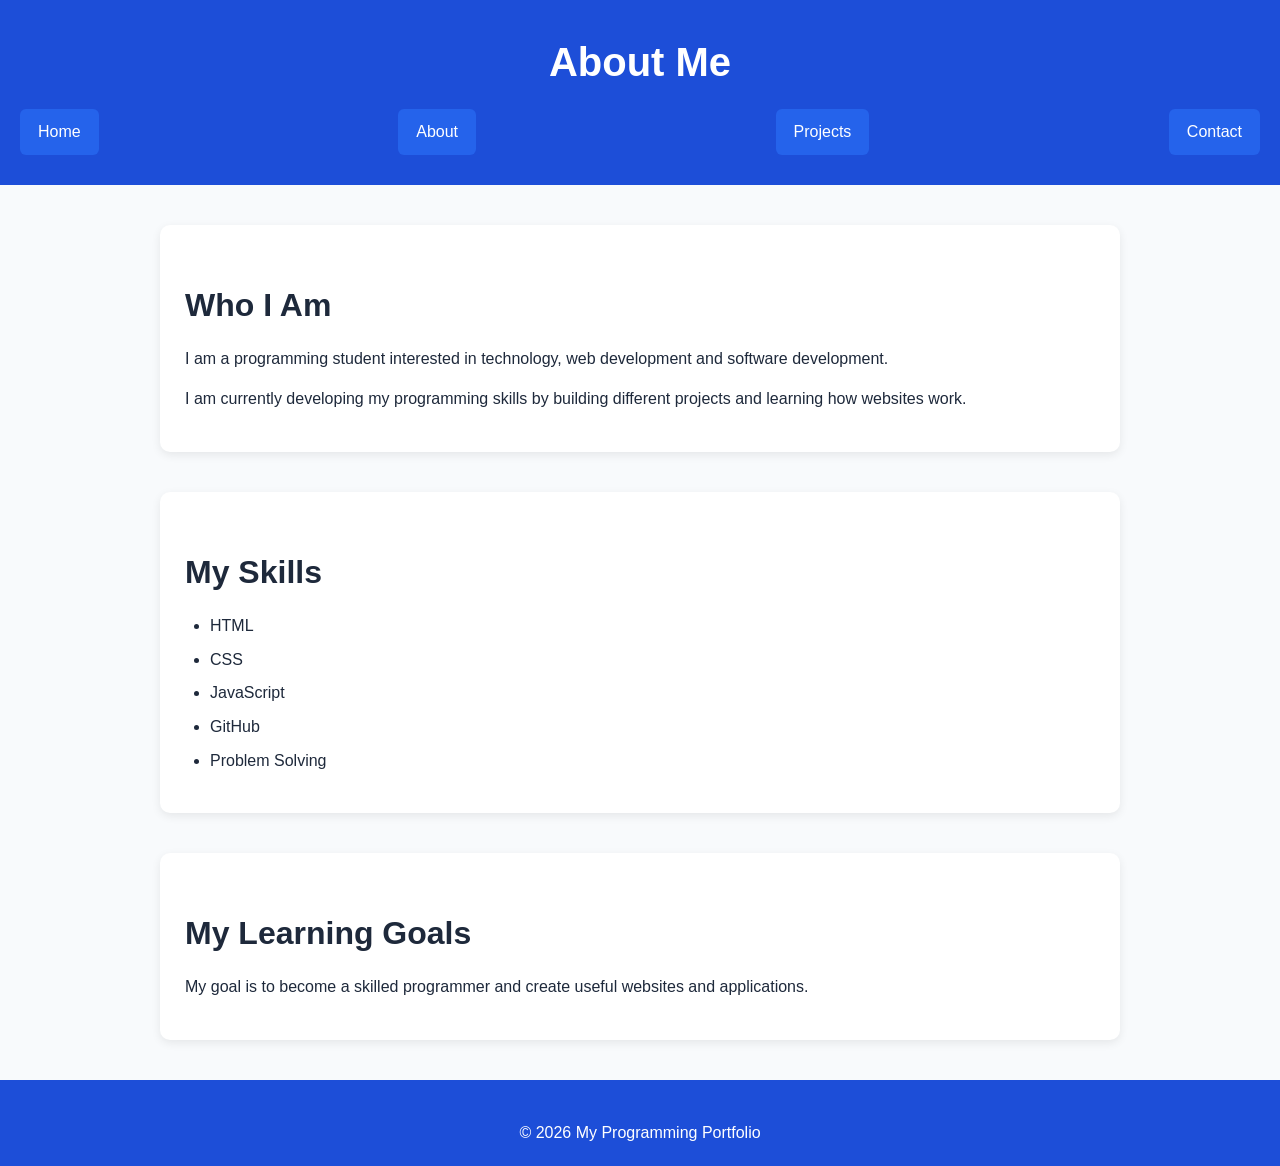
<file: about.html>
<!DOCTYPE html>
<html lang="en">

<head>
    <meta charset="UTF-8">
    <meta name="viewport" content="width=device-width, initial-scale=1.0">
    <meta name="description" content="About me and my programming journey">
    <title>My Portfolio | About</title>
<link rel="stylesheet" href="styles.css">

<body>

    <header>
        <h1>About Me</h1>

        <nav aria-label="Main navigation">
            <a href="index.html">Home</a>
            <a href="about.html">About</a>
            <a href="projects.html">Projects</a>
            <a href="contact.html">Contact</a>
        </nav>
    </header>

    <main>

        <section>
            <h2>Who I Am</h2>

            <p>
                I am a programming student interested in technology,
                web development and software development.
            </p>

            <p>
                I am currently developing my programming skills by
                building different projects and learning how websites
                work.
            </p>
        </section>

        <section>
            <h2>My Skills</h2>

            <ul>
                <li>HTML</li>
                <li>CSS</li>
                <li>JavaScript</li>
                <li>GitHub</li>
                <li>Problem Solving</li>
            </ul>
        </section>

        <section>
            <h2>My Learning Goals</h2>

            <p>
                My goal is to become a skilled programmer and create
                useful websites and applications.
            </p>
        </section>

    </main>

    <footer>
        <p>&copy; 2026 My Programming Portfolio</p>
    </footer>

</body>

</html>
</file>
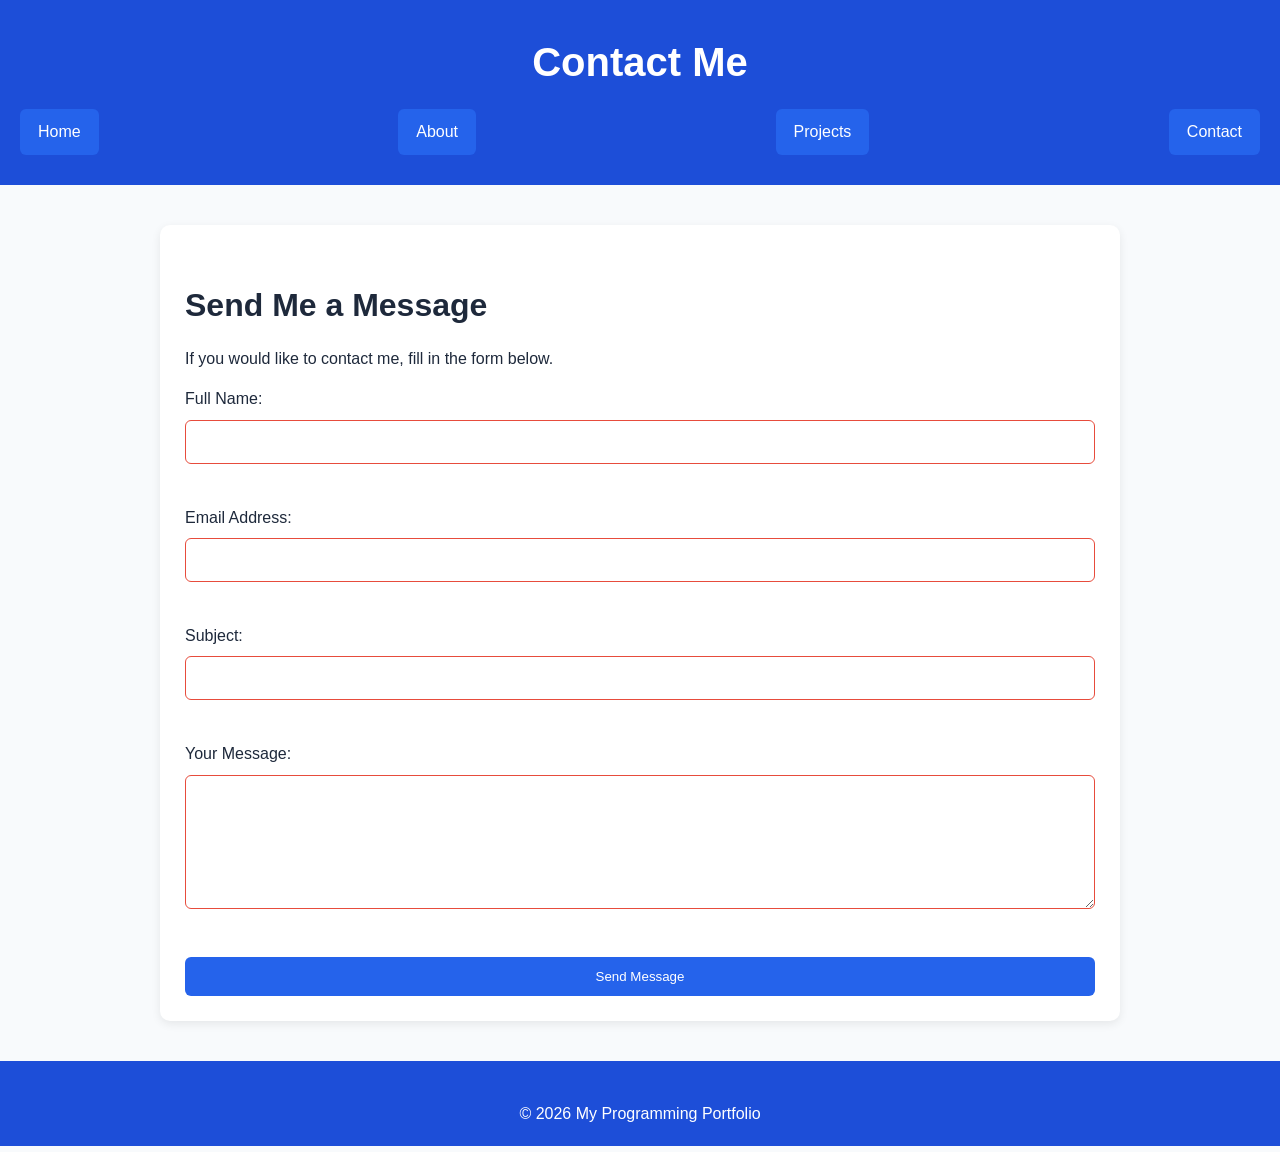
<file: contact.html>
<!DOCTYPE html>
<html lang="en">

<head>
    <meta charset="UTF-8">
    <meta name="viewport" content="width=device-width, initial-scale=1.0">
    <meta name="description" content="Contact me through my portfolio">
    <title>My Portfolio | Contact</title>
    <link rel="stylesheet" href="styles.css">
    
    
</head>

<body>

    <header>
        <h1>Contact Me</h1>

        <nav aria-label="Main navigation">
            <a href="index.html">Home</a>
            <a href="about.html">About</a>
            <a href="projects.html">Projects</a>
            <a href="contact.html">Contact</a>
        </nav>
    </header>

    <main>

        <section>
            <h2>Send Me a Message</h2>

            <p>
                If you would like to contact me, fill in the form below.
            </p>

            <form action="https://formspree.io/f/mbgdrngo" method="POST">

                <div>
                    <label for="name">Full Name:</label>
                    <br>
                    <input
                        type="text"
                        id="name"
                        name="name"
                        required
                        autocomplete="name"
                    >
                </div>

                <br>

                <div>
                    <label for="email">Email Address:</label>
                    <br>
                    <input
                        type="email"
                        id="email"
                        name="email"
                        required
                        autocomplete="email"
                    >
                </div>

                <br>

                <div>
                    <label for="subject">Subject:</label>
                    <br>
                    <input
                        type="text"
                        id="subject"
                        name="subject"
                        required
                    >
                </div>

                <br>

                <div>
                    <label for="message">Your Message:</label>
                    <br>
                    <textarea
                        id="message"
                        name="message"
                        rows="6"
                        cols="40"
                        required
                    ></textarea>
                </div>

                <br>

                <button type="submit">Send Message</button>

            </form>

        </section>

    </main>

    <footer>
        <p>&copy; 2026 My Programming Portfolio</p>
    </footer>

</body>

</html>
</file>
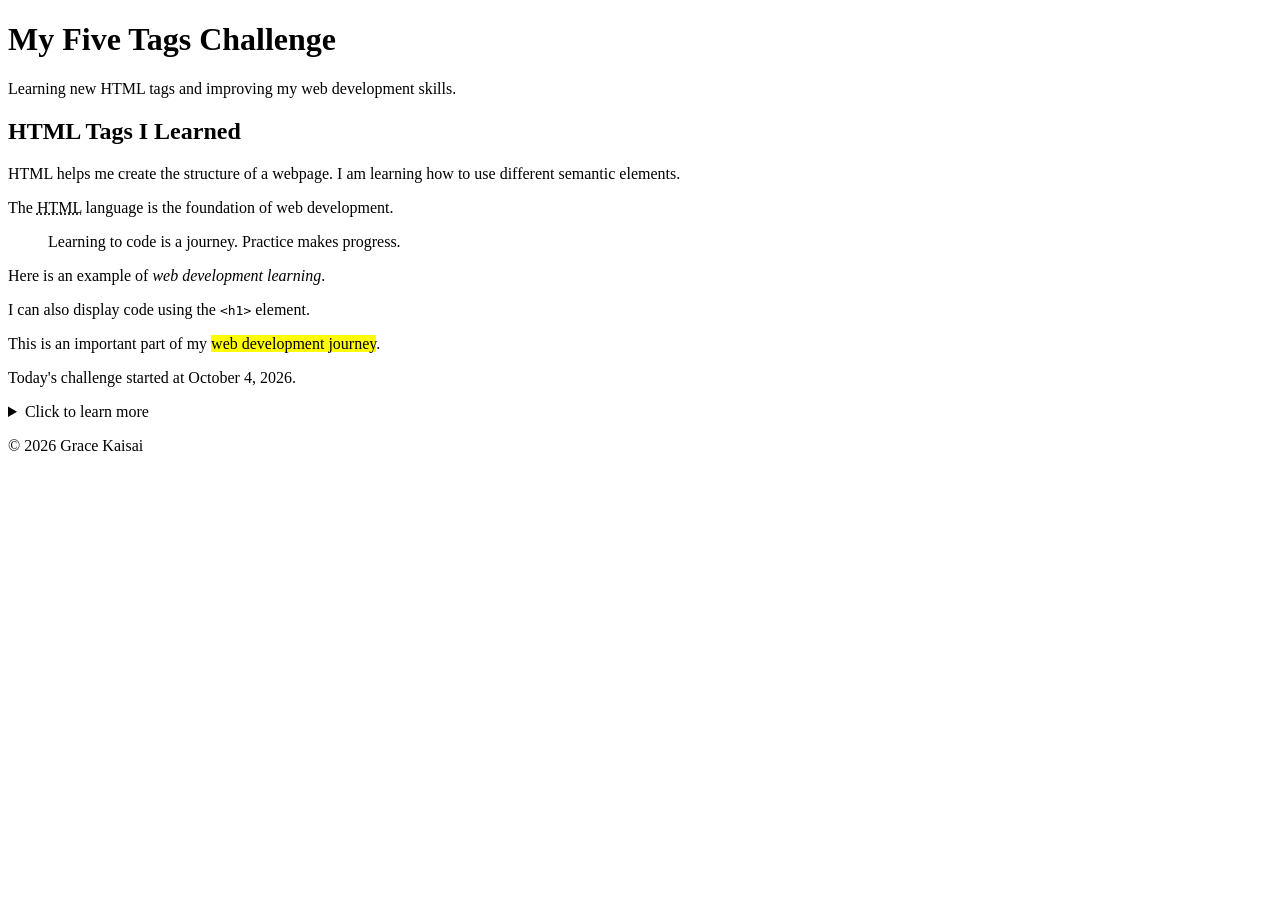
<file: day1.html>
<!DOCTYPE html>
<html lang="en">
<head>
    <meta charset="UTF-8">
    <meta name="viewport" content="width=device-width, initial-scale=1.0">
    <title>Five Tags Challenge</title>
</head>

<body>

    <header>
        <h1>My Five Tags Challenge</h1>
        <p>Learning new HTML tags and improving my web development skills.</p>
    </header>

    <main>

        <section>
            <h2>HTML Tags I Learned</h2>

            <p>
                HTML helps me create the structure of a webpage.
                I am learning how to use different semantic elements.
            </p>

            <p>
                The <abbr title="HyperText Markup Language">HTML</abbr>
                language is the foundation of web development.
            </p>

            <blockquote>
                Learning to code is a journey. Practice makes progress.
            </blockquote>

            <p>
                Here is an example of <cite>web development learning</cite>.
            </p>

            <p>
                I can also display code using the
                <code>&lt;h1&gt;</code> element.
            </p>

            <p>
                This is an important part of my
                <mark>web development journey</mark>.
            </p>

            <p>
                Today's challenge started at
                <time datetime="2026-10-04">October 4, 2026</time>.
            </p>

            <details>
                <summary>Click to learn more</summary>
                <p>
                    HTML tags give meaning and structure to the content
                    displayed on a webpage.
                </p>
            </details>

        </section>

    </main>

    <footer>
        <p>&copy; 2026 Grace Kaisai</p>
    </footer>

</body>
</html>
</file>
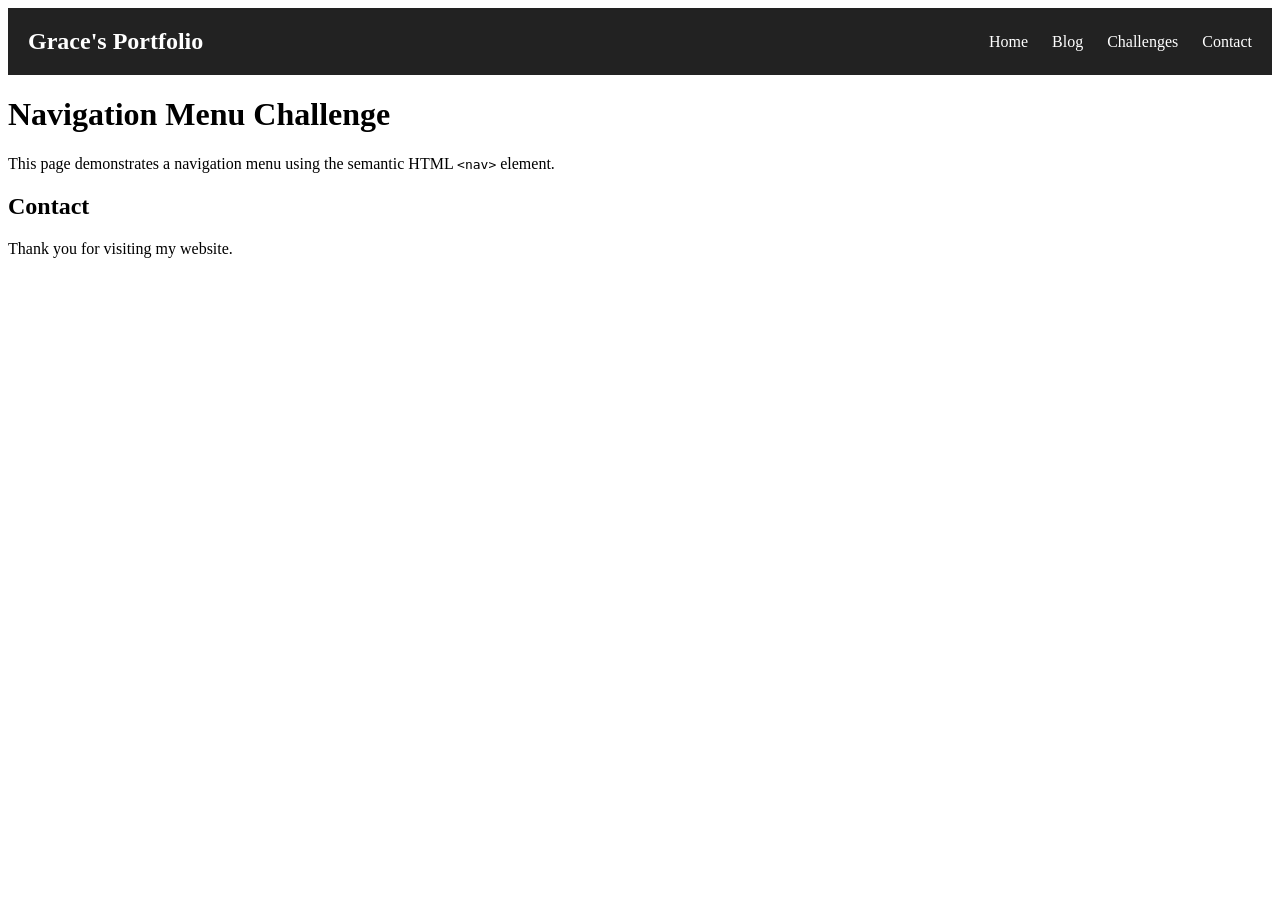
<file: day2.html>
<!DOCTYPE html>
<html lang="en">
<head>
    <meta charset="UTF-8">
    <meta name="viewport" content="width=device-width, initial-scale=1.0">
    <title>Navigation Menu</title>

    <style>
        nav {
            display: flex;
            justify-content: space-between;
            align-items: center;
            padding: 20px;
            background-color: #222;
        }

        nav a {
            color: white;
            text-decoration: none;
            margin-left: 20px;
        }

        nav a:hover {
            text-decoration: underline;
        }

        .logo {
            color: white;
            font-size: 24px;
            font-weight: bold;
        }
    </style>
</head>

<body>

    <nav>
        <div class="logo">Grace's Portfolio</div>

        <div>
            <a href="index.html">Home</a>
            <a href="blog.html">Blog</a>
            <a href="day1.html">Challenges</a>
            <a href="#contact">Contact</a>
        </div>
    </nav>

    <main>
        <h1>Navigation Menu Challenge</h1>

        <p>
            This page demonstrates a navigation menu using the
            semantic HTML <code>&lt;nav&gt;</code> element.
        </p>
    </main>

    <section id="contact">
        <h2>Contact</h2>
        <p>Thank you for visiting my website.</p>
    </section>

</body>
</html>
</file>
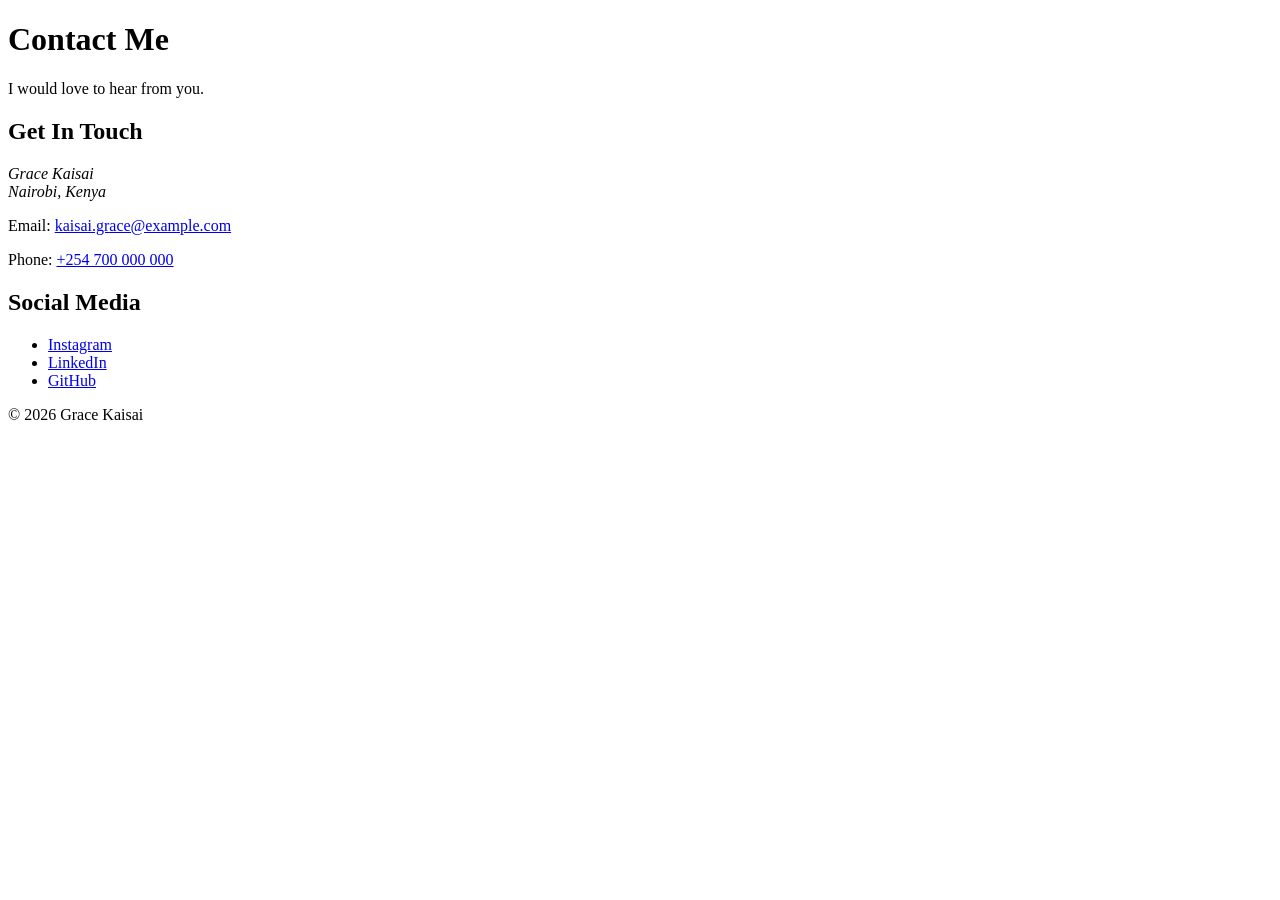
<file: day3.html>
<!DOCTYPE html>
<html lang="en">
<head>
    <meta charset="UTF-8">
    <meta name="viewport" content="width=device-width, initial-scale=1.0">
    <title>Contact Me</title>
</head>

<body>

    <header>
        <h1>Contact Me</h1>
        <p>I would love to hear from you.</p>
    </header>

    <main>

        <section>
            <h2>Get In Touch</h2>

            <address>
                Grace Kaisai<br>
                Nairobi, Kenya
            </address>

            <p>
                Email:
                <a href="mailto:kaisai.grace@example.com">
                    kaisai.grace@example.com
                </a>
            </p>

            <p>
                Phone:
                <a href="tel:+254700000000">
                    +254 700 000 000
                </a>
            </p>
        </section>

        <section>
            <h2>Social Media</h2>

            <ul>
                <li>
                    <a href="https://www.instagram.com/" target="_blank">
                        Instagram
                    </a>
                </li>

                <li>
                    <a href="https://www.linkedin.com/" target="_blank">
                        LinkedIn
                    </a>
                </li>

                <li>
                    <a href="https://github.com/" target="_blank">
                        GitHub
                    </a>
                </li>
            </ul>
        </section>

    </main>

    <footer>
        <p>&copy; 2026 Grace Kaisai</p>
    </footer>

</body>
</html>
</file>
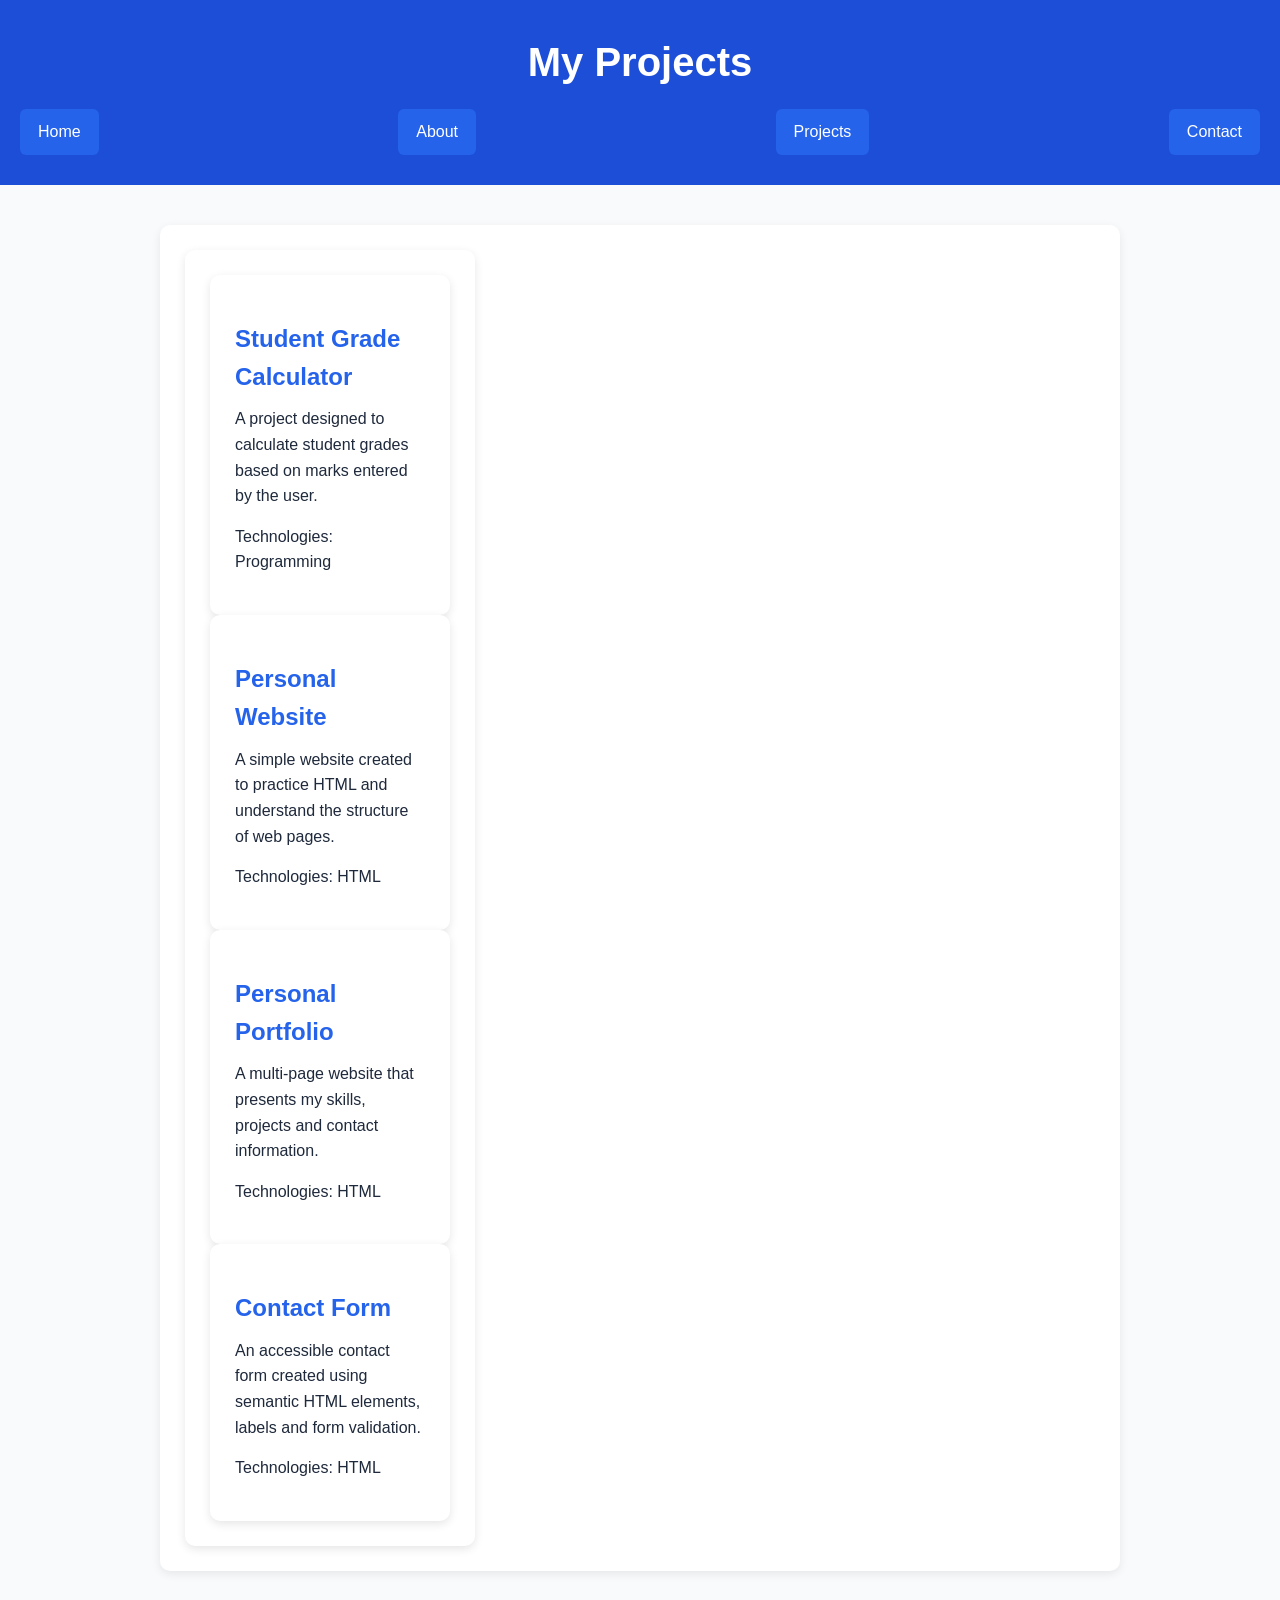
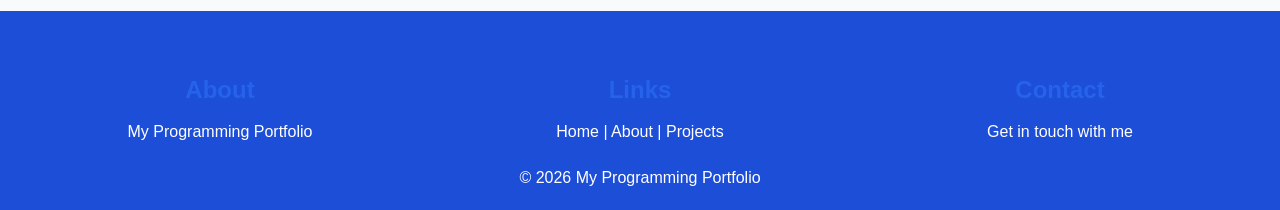
<file: project.html>
<!DOCTYPE html>
<html lang="en">

<head>
    <meta charset="UTF-8">
    <meta name="viewport" content="width=device-width, initial-scale=1.0">
    <meta name="description" content="Programming projects">
    <title>My Portfolio | Projects</title>
    <link rel="stylesheet" href="styles.css">
</head>

<body>


    <header>
        <h1>My Projects</h1>

        <nav aria-label="Main navigation">
            <a href="index.html">Home</a>
            <a href="about.html">About</a>
          <a href="project.html">Projects</a>
            <a href="contact.html">Contact</a>
        </nav>
    </header>

    <main>

      <section>    
        <div class="projects-grid">
   <div class="card-container">        <article>
        

            <article>
                <h3>Student Grade Calculator</h3>

                <p>
                    A project designed to calculate student grades
                    based on marks entered by the user.
                </p>

                <p>
                    Technologies: Programming
                </p>
            </article>

            <article>
                <h3>Personal Website</h3>

                <p>
                    A simple website created to practice HTML and
                    understand the structure of web pages.
                </p>

                <p>
                    Technologies: HTML
                </p>
            </article>

            <article>
                <h3>Personal Portfolio</h3>

                <p>
                    A multi-page website that presents my skills,
                    projects and contact information.
                </p>

                <p>
                    Technologies: HTML
                </p>
            </article>

            <article>
                <h3>Contact Form</h3>

                <p>
                    An accessible contact form created using semantic
                    HTML elements, labels and form validation.
                </p>

                <p>
                    Technologies: HTML
                </p>
            </article>
        </div>
        </section>

    </main>

    <footer>
    <div class="footer-columns">
        <div>
            <h3>About</h3>
            <p>My Programming Portfolio</p>
        </div>

        <div>
            <h3>Links</h3>
            <p>Home | About | Projects</p>
        </div>

        <div>
            <h3>Contact</h3>
            <p>Get in touch with me</p>
        </div>
    </div>

    <p class="copyright">&copy; 2026 My Programming Portfolio</p>
    </footer>

</body>

</html>
</file>
<file: styles.css>
8.projects-grid {
    display: grid;
    grid-template-columns: repeat(3, 1fr);
    gap: 20px;
}:root {
    --color-primary: #2563eb;
    --color-secondary: #f59e0b;
    --color-background: #f8fafc;
    --color-text: #1e293b;
    --color-muted: #64748b;
    --color-primary-light: #60a5fa;
    --color-primary-dark: #1d4ed8;
}
/* Reset */
* {
    margin: 0;
    padding: 0;
    box-sizing: border-box;
}

/* Body */
body {
    font-family: Arial, sans-serif;
    font-size: 16px;
    line-height: 1.6;
    color: var(--color-text);
background-color: var(--color-background);
}

/* Header */
header {
    background-color: var(--color-primary-dark);
color: white;
    padding: 30px 20px;
    text-align: center;
}

header h1 {
    font-size: 2.5rem;
    margin: 0 0 15px;
}

/* Navigation */
nav {
    display: flex;
    justify-content: space-between;
    align-items: center;
    gap: 10px;
}
nav div {
    display: flex;
    gap: 10px;
    align-items: center;
}
nav a {
    color: white;
    text-decoration: none;
    background-color: var(--color-primary);
    padding: 10px 18px;
    border-radius: 6px;
    transition: background-color 0.3s;
}

nav a:hover {
    background-color: var(--color-primary-dark);
}

/* Main content */
main {
    max-width: 1000px;
    margin: 40px auto;
    padding: 0 20px;
}

/* Headings */
h2 {
    font-size: 2rem;
    margin: 30px 0 15px;
     color: var(--color-text);
}

h3 {
    font-size: 1.5rem;
    margin: 20px 0 10px;
    color: var(--color-primary);
}

h4,
h5,
h6 {
    margin: 15px 0 10px;
}

/* Paragraphs */
p {
    margin-bottom: 15px;
}

/* Links */
a {
    color: var(--color-primary);
}

a:hover {
    color: var(--color-primary-dark);
}

/* Sections */
section {
    background-color: white;
    padding: 25px;
    margin-bottom: 25px;
    border-radius: 10px;
    box-shadow: 0 3px 10px rgba(0, 0, 0, 0.08);
}
.card-container {
    display: flex;
    justify-content: space-between;
    align-items: stretch;
    gap: 20px;
    flex-wrap: wrap;
}
/* Cards */
.card,
.project-card,
article {
    background-color: white;
    padding: 25px;
    margin: 20px 0;
    border-radius: 10px;
    box-shadow: 0 3px 10px rgba(0, 0, 0, 0.1);
}
.card-container article {
    flex: 1 1 30%;
    margin: 0;
}
/* Lists */
ul,
ol {
    margin: 15px 0 15px 25px;
}

li {
    margin-bottom: 8px;
}

/* Buttons */
button,
.btn {
    display: inline-block;
    background-color: var(--color-primary);
    color: white;
    padding: 10px 20px;
    border: none;
    border-radius: 6px;
    text-decoration: none;
    cursor: pointer;
}

button:hover,
.btn:hover {
    background-color: var(--color-primary-dark);
}

/* Footer */
footer {
    background-color: var(--color-primary-dark);
    color: white;
    text-align: center;
    padding: 20px;
    margin-top: 40px;
}
.footer-columns {
    display: flex;
    justify-content: space-between;
    align-items: flex-start;
    gap: 20px;
}

.footer-columns > div {
    flex: 1;
}

.copyright {
    text-align: center;
    margin-top: 20px;
}
footer p {
    margin: 0;
}

/* Images */
img {
    max-width: 100%;
    height: auto;
    border-radius: 8px;
}

/* Forms */
input,
textarea {
    width: 100%;
    padding: 10px;
    margin: 8px 0 15px;
    border: 1px solid #cccccc;
    border-radius: 6px;
}

textarea {
    min-height: 120px;
}

/* Mobile screens */
@media (max-width: 600px) {
    header h1 {
        font-size: 2rem;
    }

    nav {
        flex-direction: column;
        align-items: center;
    }

    nav a {
        width: 90%;
        text-align: center;
    }

    main {
        margin: 20px auto;
        padding: 0 15px;
    }

    section,
    .card,
    .project-card,
    article {
        padding: 20px;
    }
}
.photo-gallery {
    display: grid;
    grid-template-columns: repeat(3, 1fr);
    gap: 20px;
}

.photo-gallery img {
    width: 100%;
    height: 100%;
    object-fit: cover;
}
.magazine-layout {
    display: grid;
    grid-template-columns: 200px 1fr;
    grid-template-rows: auto 1fr 1fr auto;
    gap: 20px;
    margin-top: 30px;
}

.magazine-header {
    grid-column: 1 / -1;
    padding: 20px;
}

.magazine-sidebar {
    grid-column: 1;
    grid-row: 2 / 4;
    padding: 20px;
}

.magazine-content {
    grid-column: 2;
    padding: 20px;
}

.magazine-footer {
    grid-column: 1 / -1;
    padding: 20px;
    }
.projects-grid {
    display: grid;
    grid-template-columns: repeat(3, 1fr);
    gap: 20px;
}
@media (max-width: 900px) {
    .projects-grid {
        grid-template-columns: repeat(2, 1fr);
    }
}

@media (max-width: 600px) {
    .projects-grid {
        grid-template-columns: 1fr;
    }
}
/* =========================================
   TASK 4.3 - MOBILE-FIRST RESPONSIVE DESIGN
   ========================================= */

/* Mobile-first base styles */
html {
  width: 100%;
  overflow-x: hidden;
}

body {
  width: 100%;
  margin: 0;
  padding: 0;
}

img {
  max-width: 100%;
  height: auto;
}

/* Mobile navigation */
.nav-links {
  display: none;
}

.menu-toggle {
  display: block;
}

/* Mobile home layout */
.hero {
  display: flex;
  flex-direction: column;
  text-align: center;
  gap: 20px;
}

/* Mobile projects - 1 column */
.projects-container,
.projects-grid {
  display: grid;
  grid-template-columns: 1fr;
  gap: 20px;
}

/* Mobile contact - full width */
.contact-container,
.contact-section {
  width: 100%;
}

form {
  width: 100%;
}

/* Tablet */
@media (min-width: 768px) {

  .nav-links {
    display: flex;
    flex-direction: row;
    gap: 20px;
  }

  .menu-toggle {
    display: none;
  }

  .hero {
    flex-direction: row;
    align-items: center;
    text-align: left;
  }

  /* Projects: 2 columns */
  .projects-container,
  .projects-grid {
    grid-template-columns: repeat(2, 1fr);
  }
}

/* Desktop */
@media (min-width: 1024px) {

  /* Horizontal navigation */
  .nav-links {
    display: flex;
    flex-direction: row;
    justify-content: center;
    gap: 30px;
  }

  /* Home: hero + side image */
  .hero {
    display: grid;
    grid-template-columns: 1fr 1fr;
    align-items: center;
  }

  /* Projects: 3 columns */
  .projects-container,
  .projects-grid {
    grid-template-columns: repeat(3, 1fr);
  }

  /* Contact: form + sidebar */
  .contact-container,
  .contact-section {
    display: grid;
    grid-template-columns: 2fr 1fr;
    gap: 30px;
    align-items: start;
  }
}

/* Large desktop */
@media (min-width: 1280px) {

  .hero {
    max-width: 1200px;
    margin: 0 auto;
  }

  .projects-container,
  .projects-grid {
    max-width: 1200px;
    margin: 0 auto;
  }
}
/* =========================================
   TASK 4.4 - POLISH & REFINEMENT
   ========================================= */

/* Buttons */
.button,
button,
.btn {
  transition: all 0.3s ease;
}

.button:hover,
button:hover,
.btn:hover {
  transform: translateY(-2px);
  box-shadow: 0 4px 6px rgba(0, 0, 0, 0.1);
}

/* Links */
a {
  transition: all 0.3s ease;
}

a:hover {
  color: var(--color-primary);
}

/* Cards */
.card {
  transition: all 0.3s ease;
}

.card:hover {
  box-shadow: 0 10px 20px rgba(0, 0, 0, 0.1);
}

/* Focus states - accessibility */
a:focus,
button:focus,
input:focus,
textarea:focus,
select:focus {
  outline: 2px solid var(--color-primary);
  outline-offset: 2px;
}

/* Responsive images */
img {
  max-width: 100%;
  height: auto;
}

/* Prevent horizontal scrolling */
html,
body {
  max-width: 100%;
  overflow-x: hidden;
}

/* Consistent spacing */
section {
  margin-bottom: 40px;
}

/* Readable text */
p,
li {
  line-height: 1.6;
}
/* DAY 4 - FORM STYLING */

form input,
form textarea,
form select {
  width: 100%;
  padding: 12px;
  margin-bottom: 15px;
  border: 1px solid #ccc;
  border-radius: 6px;
  font-size: 16px;
  box-sizing: border-box;
}

form input:focus,
form textarea:focus,
form select:focus {
  border-color: var(--color-primary);
  outline: 2px solid var(--color-primary);
  outline-offset: 2px;
}

form input:invalid,
form textarea:invalid {
  border-color: #e74c3c;
}

form button[type="submit"] {
  width: 100%;
  padding: 12px 20px;
  border: none;
  border-radius: 6px;
  cursor: pointer;
  transition: all 0.3s ease;
}

form button[type="submit"]:hover {
  transform: translateY(-2px);
}
/* DAY 5 - FOOTER DESIGN */

footer {
  padding: 40px 20px 20px;
}

.footer-container {
  display: grid;
  grid-template-columns: 1fr;
  gap: 25px;
}

.footer-social a {
  margin-right: 12px;
  text-decoration: none;
}

.footer-bottom {
  margin-top: 30px;
  padding-top: 15px;
  border-top: 1px solid #ccc;
  text-align: center;
}

/* Tablet - 2 columns */
@media (min-width: 768px) {
  .footer-container {
    grid-template-columns: repeat(2, 1fr);
  }
}

/* Desktop - 4 columns */
@media (min-width: 1024px) {
  .footer-container {
    grid-template-columns: repeat(4, 1fr);
  }
}
</file>
